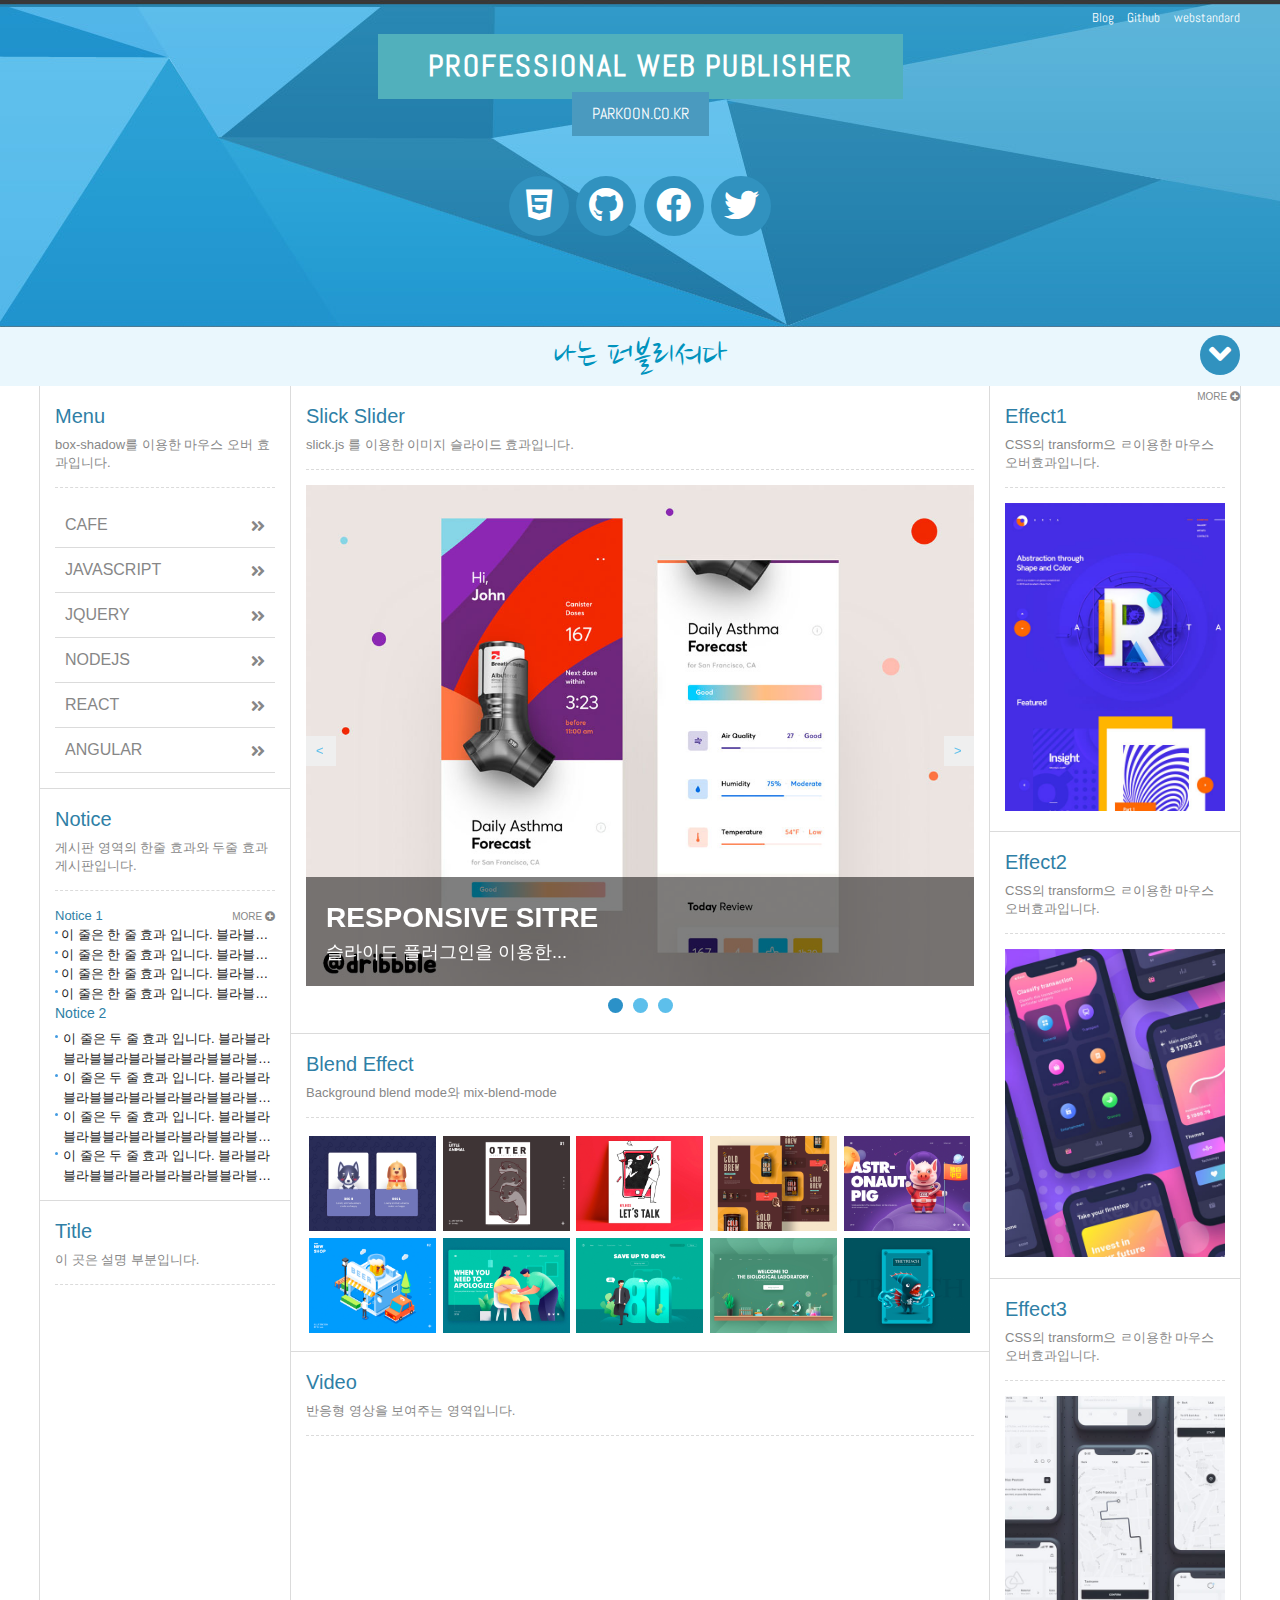
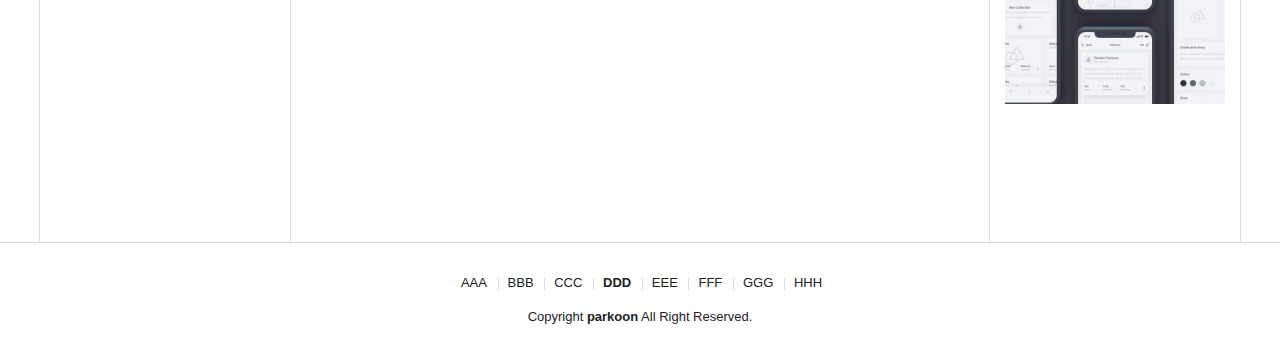
<file: index.html>
<!DOCTYPE html>
<html lang="en">

<head>
    <meta charset="UTF-8">
    <meta name="viewport" content="width=device-width, initial-scale=1.0">
    <meta http-equiv="X-UA-Compatible" content="ie=edge">
    <meta name="author" content="webstoryboy">
    <meta name="description" content="반응형 사이트 따라하기">
    <meta name="keywords" content="반응형사이트, 웹퍼블리셔, 웹접근성, HTML5, webstoryboy, webs">
    <title>반응형 사이트 만들기 : 문서 셋팅</title>

    <!-- Facebook meta tags -->
    <meta property="og:type" content="article" />
    <meta property="og:title" content="반응형 사이트 만들기(title)" />
    <meta property="og:url" content="http://richclub8.dothome.co.kr/responsive/html5/index.html" />
    <meta property="og:image" content="http://richclub8.dothome.co.kr/assets/ico/icon.png" />
    <meta property="og:site_name" content="반응형 사이트 만들기(site_name)" />
    <meta property="og:description" content="반응형 사이트 따라하기(description)" />

    <!-- twitter meta tags -->
    <meta name="twitter:card" content="summary_large_image" />
    <meta name="twitter:site" content="@webstoryboy" />
    <meta name="twitter:title" content="반응형 사이트 만들기(title)" />
    <meta name="twitter:description" content="반응형 사이트 만들기(description)." />
    <meta property="twitter:image" content="http://richclub8.dothome.co.kr/assets/ico/icon.png" />

    <!-- style -->
    <link rel="stylesheet" href="css/reset.css">
    <link rel="stylesheet" href="css/style.css">
    <link rel="stylesheet" href="css/slick.css">
    <link rel="stylesheet" href="css/lightgallery.css">

    <!-- 파비콘 -->
    <link rel="shortcut icon" href="icon/favicon.ico">
    <link rel="apple-touch-icon-precomposed" href="icon/favicon-152.png">
    <link rel="icon" href="path/to/favicon.png">
    <link rel="icon" href="icon/favicon-16.png" sizes="16x16">
    <link rel="icon" href="icon/favicon-32.png" sizes="32x32">
    <link rel="icon" href="icon/favicon-48.png" sizes="48x48">
    <link rel="icon" href="icon/favicon-64.png" sizes="64x64">
    <link rel="icon" href="icon/favicon-128.png" sizes="128x128">

    <!-- Font awesome -->
    <link rel="stylesheet" href="https://use.fontawesome.com/releases/v5.8.1/css/all.css">

</head>
<header id="header">
    <div class="container">
        <div class="header">
            <div class="header_menu">
                <a href="#">Blog</a>
                <a href="#">Github</a>
                <a href="#">webstandard</a>
            </div>
            <!-- Header Menu -->
            <div class="header_title">
                <h1>Professional Web Publisher</h1> <br>
                <a href="#">parkoon.co.kr</a>
            </div>
            <!-- Header Title -->
            <div class="header_icon">
                <ul>
                    <li><a href="#"><i class="fab fa-html5"></i><span>HTML5</span></a></li>
                    <li><a href="#"><i class="fab fa-github"></i><span>Github</span></a></li>
                    <li><a href="#"><i class="fab fa-facebook"></i><span>Facebook</span></a></li>
                    <li><a href="#"><i class="fab fa-twitter"></i><span>twitter</span></a></li>
                </ul>
            </div>
        </div>
    </div>
    <!-- Header -->
</header>
<nav id="nav">
    <div class="container">
        <div class="nav">
            <div>
                <h3>HTML Reference</h3>
                <ol>
                    <li><a href="#">HTML 태그(Tag)</a></li>
                    <li><a href="#">블록 요소/인라인 요소</a></li>
                    <li><a href="#">DTD 선언</a></li>
                    <li><a href="#">언어 속성 설정</a></li>
                    <li><a href="#">HTML title</a></li>
                    <li><a href="#">HTML meta</a></li>
                    <li><a href="#">특수문자</a></li>
                    <li><a href="#">하이퍼 링크</a></li>
                    <li><a href="#">HTML style</a></li>
                    <li><a href="#">HTML html</a></li>
                    <li><a href="#">HTML head</a></li>
                    <li><a href="#">HTML div</a></li>
                    <li><a href="#">HTML colgroup</a></li>
                    <li><a href="#">HTML caption</a></li>
                </ol>
            </div>
            <div>
                <h3>CSS Reference</h3>
                <ol>
                    <li><a href="#">CSS 선택자</a></li>
                    <li><a href="#">CSS 단위</a></li>
                    <li><a href="#">CSS 색상</a></li>
                    <li><a href="#">CSS 선언 방법</a></li>
                    <li><a href="#">상대주소와 절대주소</a></li>
                    <li><a href="#">CSS float</a></li>
                    <li><a href="#">이미지 표현 방법</a></li>
                    <li><a href="#">이미지 스프라이트</a></li>
                    <li><a href="#">IR 효과</a></li>
                    <li><a href="#">이미지 최적화</a></li>
                    <li><a href="#">background-color</a></li>
                    <li><a href="#">border-style</a></li>
                    <li><a href="#">font-size</a></li>
                    <li><a href="#">text-align</a></li>
                </ol>
            </div>
            <div>
                <h3>Responsive</h3>
                <ol>
                    <li><a href="#">반응형사이트</a></li>
                    <li><a href="#">미디어쿼리</a></li>
                    <li><a href="#">CSS3</a></li>
                    <li><a href="#">웹 접근성 연구소</a></li>
                    <li><a href="#">네이버 널리</a></li>
                    <li><a href="#">다음 다룸</a></li>
                    <li><a href="#">Webstandard</a></li>
                </ol>
            </div>

        </div>
    </div>
</nav>
<!-- Nav -->

<article id="title">
    <div class="container">
        <div class="title">
            <h2>나는 퍼블리셔다</h2>
            <a href="#" class="btn">
                <i class="fas fa-angle-down" aria-hidden="true"></i>
            </a>
        </div>
    </div>
</article>
<!-- Title -->

<main>
    <section id="contents">
        <div class="container">
            <h2 class="ir_su">반응형 사이트 컨텐츠</h2>
            <section id="cont_left">
                <h3 class="ir_su">반응형 사이트 왼쪽 컨텐츠</h3>
                <article class="column col1">
                    <h4 class="col_title">Menu</h4>
                    <p class="col_desc">box-shadow를 이용한 마우스 오버 효과입니다.</p>
                    <!-- 메뉴 -->
                    <div class="menu">
                        <ul>
                            <li><a href="#">Cafe <i class="fa fa-angle-double-right"></i></a></li>
                            <li><a href="#">Javascript <i class="fa fa-angle-double-right"></i></a></li>
                            <li><a href="#">Jquery <i class="fa fa-angle-double-right"></i></a></li>
                            <li><a href="#">NodeJs <i class="fa fa-angle-double-right"></i></a></li>
                            <li><a href="#">React <i class="fa fa-angle-double-right"></i></a></li>
                            <li><a href="#">Angular <i class="fa fa-angle-double-right"></i></a></li>
                        </ul>
                    </div>
                    <!-- //메뉴 -->
                </article>
                <!-- //col1 -->
                <article class="column col2">
                    <h4 class="col_title">Notice</h4>
                    <p class="col_desc">게시판 영역의 한줄 효과와 두줄 효과 게시판입니다.</p>
                    <!-- 게시판 -->
                    <div class="notice1">
                        <h5>Notice 1</h5>
                        <ul>
                            <li><a href="#">이 줄은 한 줄 효과 입니다. 블라블라블라블블라</a></li>
                            <li><a href="#">이 줄은 한 줄 효과 입니다. 블라블라블라블블라</a></li>
                            <li><a href="#">이 줄은 한 줄 효과 입니다. 블라블라블라블블라</a></li>
                            <li><a href="#">이 줄은 한 줄 효과 입니다. 블라블라블라블블라</a></li>
                        </ul>
                        <a href="#" class="more" title="더 보기">More <i class="fas fa-plus-circle"></i></a>
                    </div>
                    <!-- //게시판 -->
                    <!-- 게시판2 -->
                    <div class="notice2">
                        <h5>Notice 2</h5>
                        <ul>
                            <li><a href="#">이 줄은 두 줄 효과 입니다. 블라블라블라블블라블라블라블라블블라블라블라블라블블라블라블라블라블블라</a></li>
                            <li><a href="#">이 줄은 두 줄 효과 입니다. 블라블라블라블블라블라블라블라블블라블라블라블라블블라블라블라블라블블라</a></li>
                            <li><a href="#">이 줄은 두 줄 효과 입니다. 블라블라블라블블라블라블라블라블블라블라블라블라블블라블라블라블라블블라</a></li>
                            <li><a href="#">이 줄은 두 줄 효과 입니다. 블라블라블라블블라블라블라블라블블라블라블라블라블블라블라블라블라블블라</a></li>
                        </ul>
                        <a href="#" class="more" title="더 보기">More <i class="fas fa-plus-circle"></i></a>
                    </div>

                    <!-- //게시판2 -->
                </article>
                <article class="column col3">
                    <h4 class="col_title">Title</h4>
                    <p class="col_desc">이 곳은 설명 부분입니다.</p>
                    <!--  -->

                    <!-- // -->
                </article>
            </section>
            <section id="cont_center">
                <h3 class="ir_su">반응형 사이트 가운데 컨텐츠</h3>
                <article class="column col4">
                    <h4 class="col_title">Slick Slider</h4>
                    <p class="col_desc">slick.js 를 이용한 이미지 슬라이드 효과입니다.</p>
                    <!-- 이미지 슬라이드 -->
                    <div class="slider">
                        <div>
                            <figure>
                                <img src="img/slider01.jpg" alt="이미지1">
                                <figcaption><em>Responsive Sitre</em><span>슬라이드 플러그인을 이용한...</span></figcaption>
                            </figure>
                        </div>
                        <div>
                            <figure>
                                <img src="img/slider02.jpg" alt="이미지2">
                                <figcaption><em>Responsive Sitre</em><span>슬라이드 플러그인을 이용한...</span></figcaption>
                            </figure>
                        </div>
                        <div>
                            <figure>
                                <img src="img/slider03.jpg" alt="이미지3">
                                <figcaption><em>Responsive Sitre</em><span>슬라이드 플러그인을 이용한...</span></figcaption>
                            </figure>
                        </div>
                    </div>

                    <!-- // -->
                </article>
                <article class="column col5">
                    <h4 class="col_title">Blend Effect</h4>
                    <p class="col_desc">Background blend mode와 mix-blend-mode</p>
                    <!-- light box -->
                    <div class="lightbox square clerafix">
                        <a href="img/light01_s.jpg"><img src="img/light01_s.jpg" alt="이미지"><em>blur</em></a>
                        <a href="img/light02_s.jpg"><img src="img/light02_s.jpg" alt="이미지"><em>brightness</em></a>
                        <a href="img/light03_s.jpg"><img src="img/light03_s.jpg" alt="이미지"><em>contrast</em></a>
                        <a href="img/light04_s.jpg"><img src="img/light04_s.jpg" alt="이미지"><em>grayscale</em></a>
                        <a href="img/light05_s.jpg"><img src="img/light05_s.jpg" alt="이미지"><em>hue-rotate</em></a>
                        <a href="img/light06_s.jpg"><img src="img/light06_s.jpg" alt="이미지"><em>invert</em></a>
                        <a href="img/light07_s.jpg"><img src="img/light07_s.jpg" alt="이미지"><em>opacity</em></a>
                        <a href="img/light08_s.jpg"><img src="img/light08_s.jpg" alt="이미지"><em>saturate</em></a>
                        <a href="img/light09_s.jpg"><img src="img/light09_s.jpg" alt="이미지"><em>sepia</em></a>
                        <a href="img/light10_s.jpg"><img src="img/light10_s.jpg" alt="이미지"><em>sepia</em></a>
                    </div>
                    <!-- //light box -->
                </article>
                <article class="column col6">
                    <h4 class="col_title">Video</h4>
                    <p class="col_desc">반응형 영상을 보여주는 영역입니다.</p>
                    <!-- video -->
                    <!-- <video autoplay controls loop>
                        <source src="img/sample.mp4" type="video/mp4">
                    </video> -->
                    <div class="video">
                        <iframe src="https://www.youtube.com/embed/mKLxLfy4dPU" frameborder="0"
                            allow="accelerometer; autoplay; encrypted-media; gyroscope; picture-in-picture"
                            allowfullscreen></iframe>
                    </div>
                    <!-- //video -->
                </article>
            </section>
            <section id="cont_right">
                <h3 class="ir_su">반응형 사이트 오른쪽 컨텐츠</h3>
                <article class="column col7">
                    <h4 class="col_title">Effect1</h4>
                    <p class="col_desc">CSS의 transform으 ㄹ이용한 마우스 오버효과입니다.</p>
                    <!-- side1 -->
                    <div class="side1">
                        <figure>
                            <img src="img/side1.jpg" alt="image1">
                        </figure>
                    </div>
                    <!-- //side1 -->
                </article>
                <article class="column col8">
                    <h4 class="col_title">Effect2</h4>
                    <p class="col_desc">CSS의 transform으 ㄹ이용한 마우스 오버효과입니다.</p>
                    <!-- side2 -->
                    <div class="side2">
                        <figure>
                            <img src="img/side2.jpg" alt="image1">
                        </figure>
                    </div>
                    <!-- //side2 -->
                </article>
                <article class="column col9">
                    <h4 class="col_title">Effect3</h4>
                    <p class="col_desc">CSS의 transform으 ㄹ이용한 마우스 오버효과입니다.</p>
                    <!-- side3 -->
                    <div class="side3">
                        <figure>
                            <img src="img/side3.jpg" alt="image1">
                        </figure>
                    </div>
                    <!-- //side3 -->
                </article>
            </section>
        </div>
    </section>
    <!-- Contents -->
</main>
<footer id="footer">
    <div class="container">
        <div class="footer">
            <ul>
                <li><a href="#"></a>AAA</li>
                <li><a href="#"></a>BBB</li>
                <li><a href="#"></a>CCC</li>
                <li><a href="#"></a><strong>DDD</strong></li>
                <li><a href="#"></a>EEE</li>
                <li><a href="#"></a>FFF</li>
                <li><a href="#"></a>GGG</li>
                <li><a href="#"></a>HHH</li>
            </ul>
            <address>
                Copyright
                <a href="#"><strong>parkoon</strong></a>
                All Right Reserved.
            </address>
        </div>
    </div>
</footer>
<!-- Footer -->

<body>
    <!-- JavaScript Libraries -->
    <script src="js/jquery.min_1.12.4.js"></script>
    <script src="js/modernizr-custom.js"></script>
    <script src="js/slick.min.js"></script>
    <script src="js/lightgallery.min.js"></script>

    <script>

        // 라이트 박스
        $(`.lightbox`).lightGallery({

        })

        $(`.slider`).slick({
            dots: true,
            autoplay: true,
            autoplaySpeed: 3000,
            arrows: true,
            responsive: [
                {
                    breakpoint: 768,
                    settings: {
                        arrows: true,
                        dots: false
                    }
                }
            ]
        })
    </script>
</body>

</html>
</file>
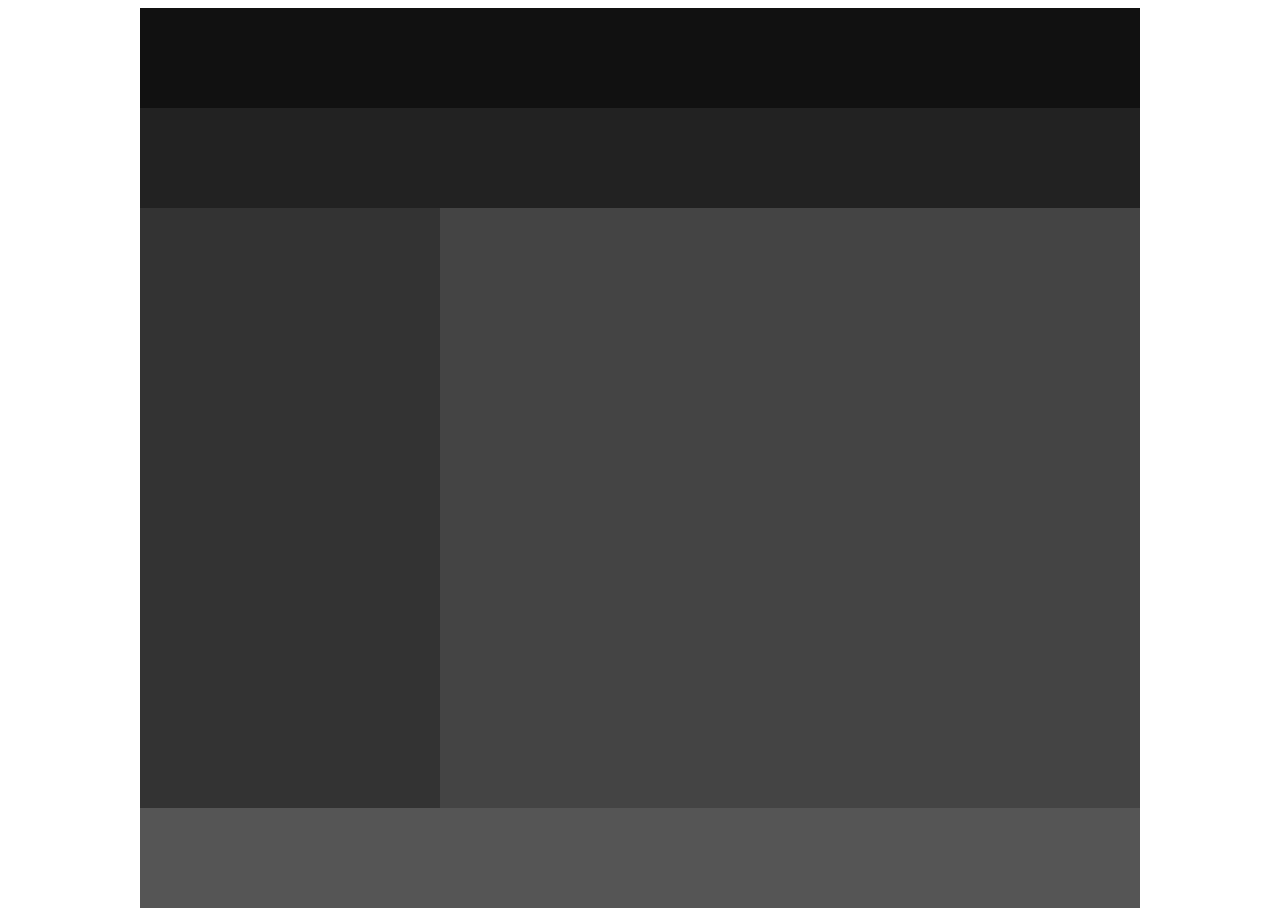
<file: layout.html>
<!DOCTYPE html>
<html lang="en">

<head>
    <meta charset="UTF-8">
    <meta name="viewport" content="width=device-width, initial-scale=1.0">
    <meta http-equiv="X-UA-Compatible" content="ie=edge">
    <title>Document</title>
    <style>
        #wrap {
            margin: 0 auto;
            width: 1000px;
            height: 900px;
        }

        header {
            width: 1000px;
            height: 100px;
            background: #111;
        }

        nav {
            width: 1000px;
            height: 100px;
            background: #222;
        }

        aside {
            float: left;
            width: 300px;
            height: 600px;
            background: #333;
        }

        section {
            float: left;
            width: 700px;
            height: 600px;
            background: #444;
        }

        footer {
            clear: both;
            height: 100px;
            width: 1000px;
            background: #555;
        }
    </style>
</head>

<body>
    <div id="wrap">
        <header></header>
        <nav></nav>
        <aside></aside>
        <section></section>
        <footer></footer>
    </div>
</body>

</html>
</file>
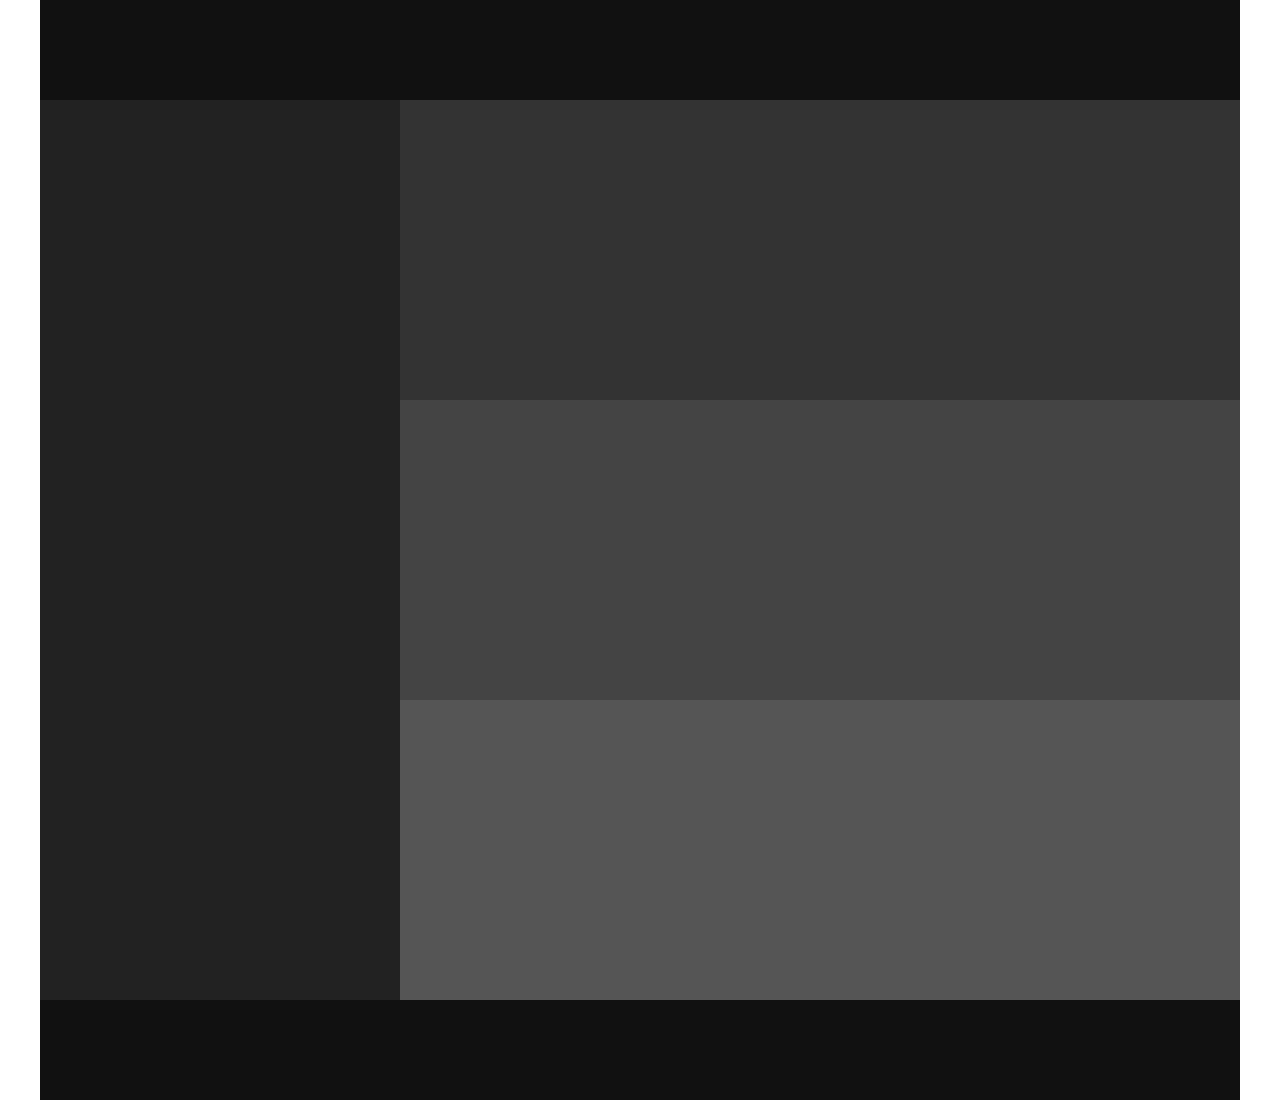
<file: layout5_1.html>
<!DOCTYPE html>
<html lang="en">

<head>
    <meta charset="UTF-8">
    <meta name="viewport" content="width=device-width, initial-scale=1.0">
    <meta http-equiv="X-UA-Compatible" content="ie=edge">
    <title>Document</title>


    <style>
        * {
            margin: 0;
            padding: 0;
        }

        #wrap {
            width: 1200px;
            margin: 0 auto
        }

        .header {
            width: 100%;
            height: 100px;
            background: #111
        }

        .aside {
            width: 30%;
            height: 900px;
            background: #222;
            float: left;
        }

        .article1 {
            float: left;
            width: 70%;
            height: 300px;
            background: #333
        }

        .article2 {
            float: left;
            width: 70%;
            height: 300px;
            background: #444
        }

        .article3 {
            float: left;
            width: 70%;
            height: 300px;
            background: #555
        }

        .footer {
            clear: both;
            width: 100%;
            height: 100px;
            background: #111
        }

        /* 화면 너비 0~1200px*/
        @media (max-width: 1240px) {
            #wrap {
                width: 100%;
            }

            .article3 {
                float: none;
                clear: both;
                width: 100%;
            }

            .article1 {
                height: 450px;
            }

            .article2 {
                height: 450px;
            }
        }

        /* 화면 너비 0~768px*/
        @media (max-width: 768px) {
            .aside {
                width: 100%;
                height: 100px;
            }

            .article1,
            .article2 {
                width: 50%;
            }

        }

        /* 화면 너비 0~480px*/
        @media (max-width: 480px) {
            .aside {
                width: 100%;
                height: 100px;
            }

            .article1,
            .article2 {
                float: none;
                width: 100%;
            }

        }
    </style>
</head>

<body>
    <div id="wrap">
        <header class="header"></header>
        <aside class="aside"></aside>
        <section class="article1"></section>
        <section class="article2"></section>
        <section class="article3"></section>
        <footer class="footer"></footer>
    </div>
</body>

</html>
</file>
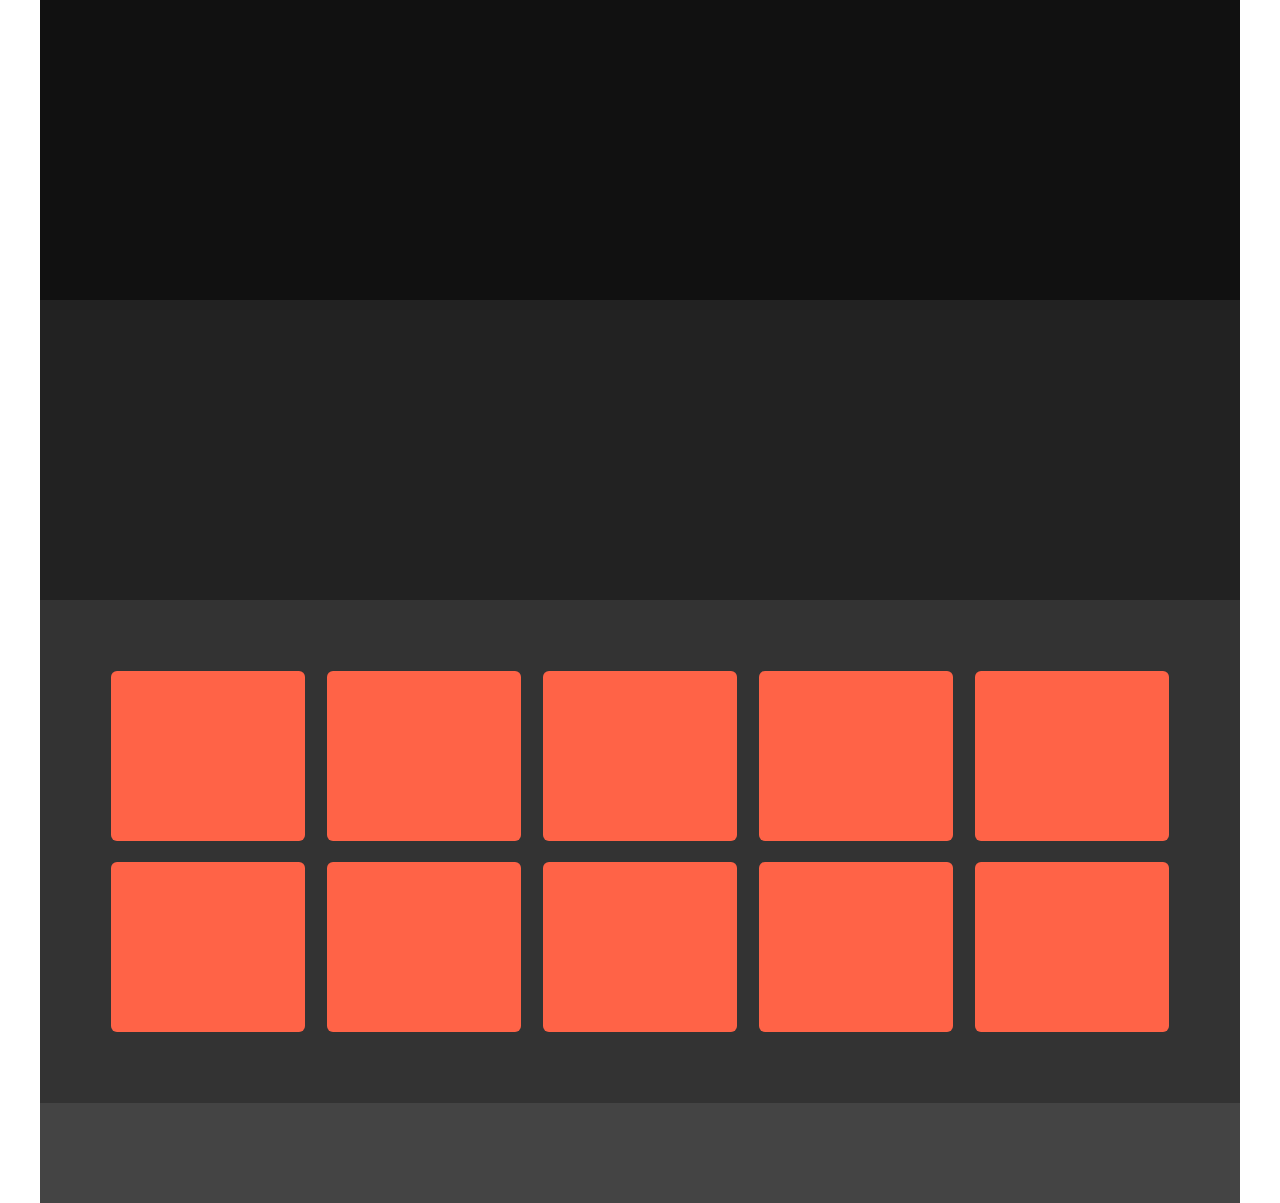
<file: layout6_1.html>
<!DOCTYPE html>
<html lang="en">

<head>
    <meta charset="UTF-8">
    <meta name="viewport" content="width=device-width, initial-scale=1.0">
    <meta http-equiv="X-UA-Compatible" content="ie=edge">
    <title>Document</title>

    <style>
        * {
            margin: 0;
            padding: 0;
        }

        #wrap {
            width: 1200px;
            margin: 0 auto;
        }

        header {
            width: 100%;
            height: 300px;
            background-color: #111;
        }

        article {
            width: 100%;
            height: 300px;
            background-color: #222;
        }

        section {
            width: 90%;
            background-color: #333;
            overflow: hidden;
            padding: 5%;
        }

        section>div {
            /* display: inline-block; */
            width: 18%;
            height: 170px;
            background-color: tomato;
            margin: 1%;
            float: left;
            border-radius: 6px;
        }

        footer {
            width: 100%;
            height: 100px;
            background-color: #444;
        }

        /* 화면 너비 0 ~ 1200px */
        @media (max-width: 1220px) {
            #wrap {
                width: 100%
            }

            section>div {
                width: 23%
            }

            section>div:nth-child(5n) {
                display: none;
            }
        }

        /* 화면 너비 0 ~ 768px */
        @media (max-width: 768px) {

            section>div {
                width: 31.3333%
            }

            section>div:nth-child(5) {
                display: block;
            }
        }

        /* 화면 너비 0 ~ 480px */
        @media (max-width: 480px) {

            section>div {
                width: 48%
            }

            section>div:nth-child(5n) {
                display: block;
            }
        }
    </style>
</head>

<body>
    <div id="wrap">
        <header></header>
        <article></article>
        <section>
            <div></div>
            <div></div>
            <div></div>
            <div></div>
            <div></div>
            <div></div>
            <div></div>
            <div></div>
            <div></div>
            <div></div>
        </section>
        <footer></footer>
    </div>
</body>

</html>
</file>
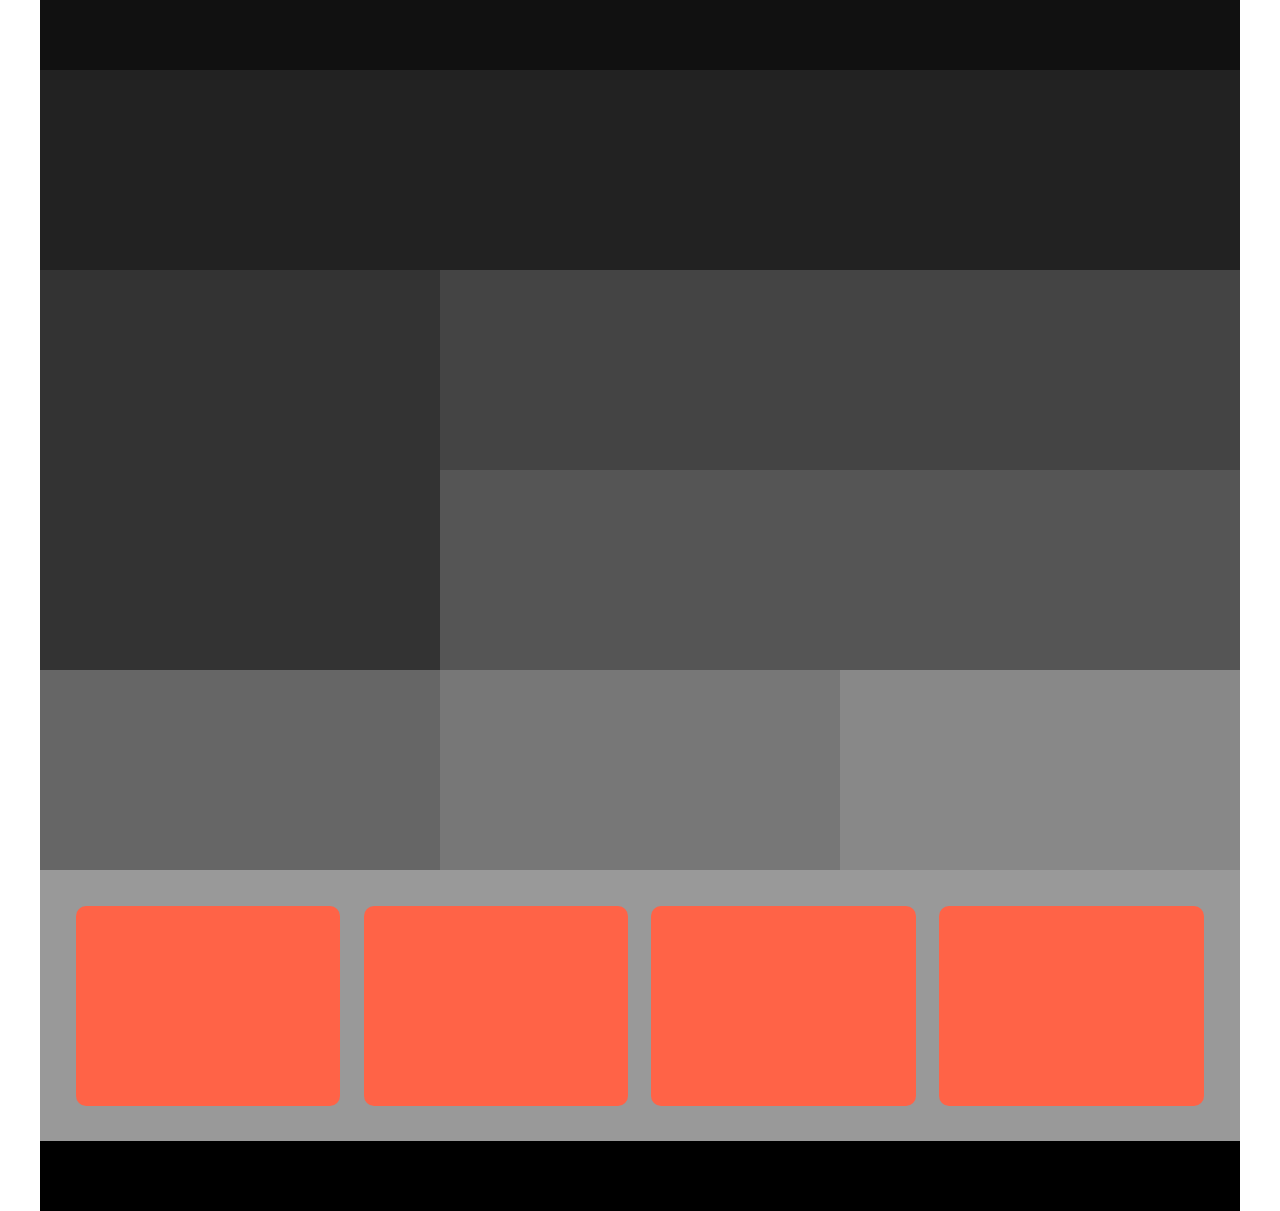
<file: layout_7_1.html>
<!DOCTYPE html>
<html lang="en">

<head>
    <meta charset="UTF-8">
    <meta name="viewport" content="width=device-width, initial-scale=1.0">
    <meta http-equiv="X-UA-Compatible" content="ie=edge">
    <title>Document</title>

    <style>
        * {
            margin: 0;
            padding: 0;
        }

        #wrap {
            width: 1200px;
            margin: 0 auto;
        }

        .header {
            width: 100%;
            height: 70px;
            background-color: #111;
        }

        .section1 {
            background-color: #222;
            width: 100%;
            height: 200px;
        }

        .aside {
            background-color: #333;
            width: 33.333%;
            height: 400px;
            float: left;
        }

        .article1 {
            background-color: #444;
            width: 66.6666%;
            height: 200px;
            float: left;
        }

        .arcitle2 {
            background-color: #555;
            width: 66.6666%;
            height: 200px;
            float: left;
        }

        .arcitle3 {
            background-color: #666;
            width: 33.3333%;
            height: 200px;
            float: left;
        }

        .arcitle4 {
            background-color: #777;
            width: 33.3333%;
            height: 200px;
            float: left;
        }

        .arcitle5 {
            background-color: #888;
            width: 33.3333%;
            height: 200px;
            float: left;

        }

        .section2 {
            background-color: #999;
            /* height: 400px; */
            /* width: 94%; */
            /* height: auto; */
            /* width: 100%; */
            width: auto;
            clear: both;
            overflow: hidden;
            padding: 2%;
        }

        .section2>div {
            background-color: tomato;
            height: 200px;
            width: 23%;
            /* height: 70%; */
            /* width: 21%; */
            float: left;
            margin: 1%;
            border-radius: 10px;
        }

        .footer {
            background-color: #000;
            width: 100%;
            height: 70px;
            clear: both;

        }

        /* 0 ~ 1240px */
        @media (max-width: 1240px) {
            #wrap {
                width: 100%;
            }

            .arcitle3 {
                width: 50%;
            }

            .arcitle4 {
                width: 50%;
            }

            .arcitle5 {
                display: none;
            }

            .section2 {
                display: flex;
                justify-content: center;
            }

            .section2>div {
                width: 33.3333%;
            }

            .section2>div:nth-child(3) {
                display: none;
            }
        }

        /* 0 ~ 1024px */
        @media (max-width: 1024px) {
            .arcitle3 {
                width: 100%;
                float: none;
                clear: both;
            }

            .arcitle4 {
                width: 100%;
                float: none;
                clear: both;
            }
        }

        /* 0 ~ 760px */
        @media (max-width: 760px) {
            .aside {
                width: 100%;
                float: none;
                clear: both;
            }

            .article1 {
                width: 100%;
                float: none;
                clear: both;
            }


            .arcitle2 {
                width: 100%;
                float: none;
                clear: both;
            }

            .section2 {
                flex-direction: column;
            }

            .section2>div {
                width: 95%;
                float: none;
            }
        }
    </style>
</head>


<body>
    <div id="wrap">
        <div class="header"></div>
        <div class="section1"></div>
        <div class="aside"></div>
        <div class="article1"></div>
        <div class="arcitle2"></div>
        <div class="arcitle3"></div>
        <div class="arcitle4"></div>
        <div class="arcitle5"></div>
        <div class="section2">
            <div></div>
            <div></div>
            <div></div>
            <div></div>
        </div>
        <div class="footer"></div>
    </div>
</body>

</html>
</file>
<file: css/style.css>
@import url('https://fonts.googleapis.com/css?family=Abel');
@import url('https://fonts.googleapis.com/css?family=Nanum+Brush+Script');
/* 레이아웃 */
body {
    background: url(../img/header_bg.jpg) repeat-x center top;
}
#header {
    /* background: url(../img/header_bg.jpg) repeat-x center top; */
}
#nav {
    background-color: #f6fdff;
}
#title { background-color: #eaf7fd;}
#contents .container {
    border-right: 1px solid #dbdbdb;
    border-left: 1px solid #dbdbdb;
}
#cont_left {float: left; width: 250px; }
#cont_center {
    min-height: 1300px;
    margin-right: 250px; margin-left: 250px;
    border-right: 1px solid #dbdbdb;
    border-left: 1px solid #dbdbdb;
}
#cont_right {position: absolute;; right: 0; top:0; width: 250px; }
#footer {
    border-top: 1px solid #dbdbdb;
}
/* 컨테이너 */
.container {
    position: relative;
    width: 1200px; margin: 0 auto;
}

/* 헤더 */
.header {
    height: 327px;
}
.header .header_menu {
    text-align: right;
}
.header .header_menu a {
    font-family: 'Abel', sans-serif;
    display: inline-block;
    color: #fff;
    padding: 8px 0 6px 10px;
    transition: color .3s ease;
}

.header .header_menu a:hover {
    color: #ccc;
}

.header .header_title {
    text-align: center;
    text-transform: uppercase;
    font-family: 'Abel', sans-serif;

}

.header .header_title h1 {
    font-size: 30px;
    color: #fff;
    background: #51b0bc;
    display: inline-block;
    padding: 10px 50px 10px 50px;
    font-weight: 900;
    letter-spacing: 2px;
    transition: box-shadow 0.25s ease-in-out

}

.header .header_title h1:hover {
    cursor: pointer;
    box-shadow:
        inset -9em 0 0 0 #257fac,
        inset 9em 0 0 0 #257fac;
}

.header .header_title a {
    font-size: 16px;
    color: #fff;
    background: #4a9abf;
    padding: 10px 20px 10px 20px;
    display: inline-block;
    margin-top: -7px;
    transition: box-shadow 0.25s ease-in-out
}

.header .header_title a:hover {
    box-shadow:
        0 0 0 5px rgba(75, 154, 191, 0.9) inset,
        0 0 0 100px rgba(0,0,0, 0.1) inset;
}

.header .header_icon {
    text-align: center;
    margin-top: 40px;
    padding-bottom: 45px;
}

.header .header_icon li {
    position: relative;
    display: inline;
    margin: 0 2px;
}

.header .header_icon li a {
    display: inline-block;
    background-color: #3192bf;
    border-radius: 50%;
    width: 60px;
    height: 60px;
    color: #fff;
    font-size: 35px;
    line-height: 60px;
    transition: box-shadow 0.3s ease;
}

.header .header_icon li a:hover span {
    opacity: 1;
    top: -60px;
}

.header .header_icon li a:hover {
    box-shadow:
        0 0 0 3px rgba(75, 154, 191, 0.9) inset,
        0 0 0 100px rgba(0,0,0, 0.1) inset;
}

.header .header_icon li a span {
    position: absolute;
    font-size: 12px;
    opacity: 1;
    top: -65px;
    left: 50%;
    transform: translateX(-50%);
    padding: 3px 9px;
    border-radius: 6px 0;
    color: #fff;
    background:#3192bf;
    line-height: 1.6;
    opacity: 0;
    transition: all 0.3s ease;
}
.header .header_icon li span::before {
    content: '';
    position: absolute;
    left: 50%;
    bottom: -5px;
    margin-left: -5px;
    border-top: 5px solid #3192bf;
    border-left: 5px solid transparent;
    border-right: 5px solid transparent;
    
}

/* 전체 메뉴 */
.nav {
    overflow: hidden;
    padding: 25px 0;
    display: none;
}
.nav > div {
    float: left;
    width: 40%;
}
.nav > div:last-child {
    width: 20%;
}
.nav > div ol {
    overflow: hidden;
    
}
.nav > div li {
    
    position: relative;
    padding-left: 8px;
    box-sizing: border-box;
    float: left;
    width: 50%;
    line-height: 1.6;
    font-size: 13px;
}

.nav > div li:before {
    content: '';
    width:3px; height:3px;
    border-radius: 50%;
    background-color: #25a2d0;
    position: absolute;
    top: 10px;
    left: 0;
}

.nav > div li:hover a:after {
    opacity: 1;
    width: 100%;

}
.nav > div li a {
    position: relative;
}

.nav > div li a:after {
    content: '';
    display: inline-block;
    width:0; 
    height:1px;
    /* border-radius: 50%; */
    background-color: #25a2d0;
    position: absolute;
    bottom:0;
    left: 0;
    /* opacity: 0; */
    transition: all .2s ease-out;
}

.nav > div h3 {
    font-style: 18px;
    color: #25a2d0;
    font-weight: bold;
    margin-bottom: 4px;
}

.nav > div:last-child li {
    width: 100%;
    float: none;
}

/* 타이틀 */
.title { position: relative; text-align: center; }
.title h2 {font-family: 'Nanum Brush Script', cursive; font-size: 39px; color: #0093bd }
.title .btn {
    position: absolute;
    right: 0;
    top: 8px;
    width: 40px;
    height: 40px;
    line-height: 40px;
    background: #3192bf; color: #fff;
    border-radius: 50%;
    font-size: 35px;
    transition: all 0.3s ease;
}

.title .btn:hover {
    box-shadow: 
        0 0 0 3px rgba(75, 154, 191, 0.9) inset,
        0 0 0 100px rgba(0,0,0, 0.1) inset;
}

/* 컨텐츠 영역 */
.column {
    padding: 15px;
    border-bottom: 1px solid #dbdbdb
}

.column .col_title {font-size: 20px; color: #2f7fa6; padding-bottom: 5px}
.column .col_desc {border-bottom: 1px dashed #dbdbdb; color:#878787; line-height: 18px; padding-bottom: 15px; margin-bottom: 15px;}
.column.col1 {}
.column.col2 {}
.column.col3 {border-bottom: 0;}
.column.col4 {}
.column.col5 {}
.column.col6 {border-bottom: 0;}
.column.col7 {}
.column.col8 {}
.column.col9 {border-bottom: 0;}

/* 메뉴 */
.menu {}
.menu li {}
.menu li a {
    position: relative;
    font-size: 16px; text-transform: uppercase; color: #878787; border-bottom: 1px solid #dbdbdb;
    padding: 10px;
    display: block;
    transition: all .2s ease;
    
}
.menu li a i {
    position: absolute;
    right: 10px;
    top: 15px;
}
.menu li a:hover {
    color: #fff;
    background-color: #0093bd;
    box-shadow:
        190px 0 0 0 rgba(0,0,0, 0.1) inset;
}

/* 게시판1 */
.notice1 {position: relative;}
.notice1 .more {
    position: absolute; right: 0; top: 3px;
    color: #878787;
    text-transform: uppercase;
    font-size: 10px;
}
.notice1 h5{ font-style: 14px; color: #2f7fa6}
.notice1 li{position:relative; overflow: hidden; text-overflow: ellipsis; white-space: nowrap; padding-left: 6px;}
.notice1 li:before {
    content: '';
    width: 3px; height: 3px;
    line-height: 3px;
    border-radius: 50%;
    background: #449ce2;
    position: absolute; left: 0; top: 6px;
}

/* 게시판2 */
.notice2 {}
.notice2 h5 {font-size: 14px; color: #2f7fa6; padding-bottom: 5px}
.notice2 li {
    position: relative;
    overflow: hidden; text-overflow: ellipsis;
    display: -webkit-box;
    -webkit-box-orient: vertical;
    -webkit-line-clamp:2;
    padding-left: 8px;
}
.notice2 li:before {
    content: '';
    width: 3px; height: 3px;
    line-height: 3px;
    border-radius: 50%;
    background: #449ce2;
    position: absolute; left: 0; top: 6px;
}
.notice2 .more {
    position: absolute; right: 0; top: 3px;
    color: #878787;
    text-transform: uppercase;
    font-size: 10px;
}


/* 이미지 슬라이드 */
.slider figure {position: relative;}
.slider figcaption {
    position: absolute; bottom: 0; left: 0; width: 100%; padding: 20px;
    box-sizing: border-box;
    background-color: rgba(0,0,0,0.5);
    color: #fff;
    font-size: 18px;
}
.slider figcaption em {
    display: block; font-weight: bold; font-size: 28px;
    text-transform: uppercase;
    opacity: 0;
    transition: all .84s ease;
    transform: translateX(50px);
}

.slider figcaption span {
    display: block;
    overflow: hidden; text-overflow: ellipsis; white-space: nowrap;
    opacity: 0;
    transition: all .84s 0.2s ease;
    transform: translateX(200px);
}

.slider .slick-active figcaption em {
    opacity: 1;
    transform: translateX(0);


}
.slider .slick-active figcaption span {
    opacity: 1;
    transform: translateX(0);
}

.slider .slick-dots {
    display: block;
    width: 100%;
    text-align: center;
}
.slider .slick-dots li {
    display: inline-block;
    width: 15px; height: 15px; margin: 5px;
}

.slider .slick-dots li button {
    font-size: 0; line-height: 0;
    display: block; width: 15px; height: 15px;
    cursor: pointer;
    background-color: #5dbfeb;
    border-radius: 50%;
}

.slider .slick-dots li.slick-active button {background-color: #2b91c8}

.slider .slick-prev {
    position: absolute; left: 0; top: 50%; z-index: 1000;
    transform: translateY(-50%);
    width: 30px; height: 30px;
    display: inline-block;
    text-indent: -9999px;
    cursor: pointer;
}

.slider .slick-prev::before {
    content: "<";
    color: #5dbfeb;
    text-indent: 0;
    position: absolute; left: 10px; top: 5px;
}

.slider .slick-next {
    position: absolute; right: 0; top: 50%; z-index: 1000;
    transform: translateY(-50%);
    width: 30px; height: 30px;
    display: inline-block;
    text-indent: -9999px;
    cursor: pointer;

}

.slider .slick-next::before {
    content: ">";
    color: #5dbfeb;
    text-indent: 0;
    position: absolute; left: 10px; top: 5px;
}
.square {
    overflow: hidden;
}
.square a {
    position: relative;
    float: left; width: 19%; margin: 0.5%;
}
.square a img {
    width: 100%; display: block;
}
.square a em {
    position: absolute; left: 0; bottom: -30px;
    width: 100%;
    text-align: center;
    background: rgba(0,0,0,0.77);
    color: #fff;
    opacity: 1;
    transition: all .3s ease;
}

.square a:hover em {
    bottom: 0px;
    background: rgba(0,0,0,0.57);

}

.square a:nth-child(1):hover img { filter: blur(2px); }
.square a:nth-child(2):hover img { filter: brightness(50%) }
.square a:nth-child(3):hover img { filter: contrast(10%) }
.square a:nth-child(4):hover img { filter: grayscale(100%) }
.square a:nth-child(5):hover img { filter: hue-rotate(120deg) }
.square a:nth-child(6):hover img { filter: invert(100%)  }
.square a:nth-child(7):hover img { filter: opacity(10%) }
.square a:nth-child(8):hover img { filter: saturate(10%) }
.square a:nth-child(9):hover img { filter: sepia(120%) }
.square a:nth-child(10):hover img { filter: sepia(120%) hue-rotate(120deg) }

.video {
    position: relative;
    padding-bottom: 56.25%;
}
.video iframe {
    position: absolute;
    top: 0;
    left: 0;
    width: 100%;
    height: 100%;
}

/* Footer */
.footer {text-align: center; padding: 30px 50px;}
.footer li {position: relative; display: inline; padding: 0 7px 0 10px; white-space: nowrap}
.footer li:before {
    content: '';
    width: 1px;
    height: 12px;
    background-color: #dbdbdb;
    position: absolute;
    top:3px;
    left:0
}

.footer li:first-child:before {
    width: 0;
}
/* .footer li:nth-child(1)::before {
    display: none;
} */
.footer address {padding-top: 15px;}
.footer li a {}
.footer li a strong {}


/* 미디어 쿼리 */
/* 화면너비 0 ~ 1220px */
@media (max-width: 1220px) {
    .container {
        width: 100%;
    }

    .header {
        padding: 0 15px;
    }

    .nav {
        padding: 10px 15px;
    }
    
    .title .btn {
        right: 5px;
    }

    #contents .container { border: 0}
    .square a {
        width: 24%; 
    }
    .square a:nth-child(5n) {
        display: none;
    }
}
/* 화면너비 0~ 1024px */
@media (max-width: 1024px) {
    .square a {
        width: 32.3333%; 
    }
    .square a:nth-child(4n) {
        display: none;
    }
}

/* 화면너비 0 ~ 960px */
@media (max-width: 960px) {

    #cont_right { position: static; width: 100%; border-top: 1px solid #dbdbdb}
    #cont_center { margin-right: 0; border-right: 0;}
    .nav > div {
        width: 100%;
    }
    .nav > div:last-child {
        width: 100%;
    }

    .nav > div li {
        width: 33.3333%;
    }
    .nav > div:last-child li {
        width: 33.3333%;
        float: left;
    }
    .nav > div ol {
        margin-bottom: 10px;
    }
    #cont_right {overflow:hidden}
    #cont_right .column{float: left; width: 33.3333%; box-sizing: border-box;}
    #cont_right .column.col7{border-right: 1px solid #dbdbdb; border-bottom: 0}
    #cont_right .column.col8{border-right: 1px solid #dbdbdb; border-bottom: 0}
}

/* 화면너비 0 ~ 768px */
@media (max-width: 768px) {
    #cont_left { float: none; width: 100%}
    #cont_center { margin-left: 0}
    .column.col3 {border-bottom: 1px solid #dbdbdb}
    .square a {
        width: 100%;
        margin-left: 0;
        margin-right: 0;
    }

}

/* 화면너비 0 ~ 600px */
@media (max-width: 600px) {
    .header {
        height: auto;
    }
    .header .header_title {
        display: none;
    }
    .header .header_icon {
        display: none;
    }
    .title .btn { display: none;}
    .nav > div li {
        width: 50%;
    }
    .nav > div:last-child li {
        width: 50%
    }

    /* .menu li {
        width: 33.3333%;
        float: left;
    } */
    .column.col1 .col_desc  {
        display: none;
    }
    .column.col1 .col_title {
        display: none;

    }
    .column.col1 {
        padding: 0; border-bottom: 0;
    }
    .column.col1 .menu {
        overflow: hidden;
    }
    .column.col1 .menu li {
        width: 33.3333%;
        float: left;
        text-align: center;
        border-right: 1px solid #dbdbdb;
        box-sizing: border-box;
    }
    .column.col1 .menu li:nth-child(3n) {
        border-right: 0;
    }
    .column.col1 .menu li a {
        color: #fff;
        text-shadow: 0 0 5px rgba(0,0,0,0.7);

    }
    .column.col1 .menu li a:hover {
        box-shadow: none;
    }
    .column.col1 .menu li a i {
        display: none;
    }
    .column.col2 { background: #fff}
    /* .column.col4 { background: #fff} */
    
    .slider figcaption { padding: 10px;}
    .slider figcaption em { font-size: 18px}
    .slider figcaption span{font-size: 14px}

    #cont_right .column{width: 50%;}
    #cont_right .column.col8{border-right: 0;}
    #cont_right .column.col9{display: none;}
}

/* 화면너비 0 ~ 480px */
@media (max-width: 480px) {
    .nav > div li {
        width: 100%;
    }
    .nav > div:last-child li {
        width: 100%
    }
}

/* 화면너비 0 ~ 320px */
@media (max-width: 320px) {
    #cont_right .column{width: 100%;}
    #cont_right .column.col7{border-right: 0; border-bottom: 1px solid #dbdbdb}
}
</file>
<file: css/lightgallery.css>
/*! lightgallery - v1.6.11 - 2018-05-22
* http://sachinchoolur.github.io/lightGallery/
* Copyright (c) 2018 Sachin N; Licensed GPLv3 */
@font-face {
  font-family: 'lg';
  src: url("../fonts/lg.eot?n1z373");
  src: url("../fonts/lg.eot?#iefixn1z373") format("embedded-opentype"), url("../fonts/lg.woff?n1z373") format("woff"), url("../fonts/lg.ttf?n1z373") format("truetype"), url("../fonts/lg.svg?n1z373#lg") format("svg");
  font-weight: normal;
  font-style: normal;
}
.lg-icon {
  font-family: 'lg';
  speak: none;
  font-style: normal;
  font-weight: normal;
  font-variant: normal;
  text-transform: none;
  line-height: 1;
  /* Better Font Rendering =========== */
  -webkit-font-smoothing: antialiased;
  -moz-osx-font-smoothing: grayscale;
}

.lg-actions .lg-next, .lg-actions .lg-prev {
  background-color: rgba(0, 0, 0, 0.45);
  border-radius: 2px;
  color: #999;
  cursor: pointer;
  display: block;
  font-size: 22px;
  margin-top: -10px;
  padding: 8px 10px 9px;
  position: absolute;
  top: 50%;
  z-index: 1080;
  border: none;
  outline: none;
}
.lg-actions .lg-next.disabled, .lg-actions .lg-prev.disabled {
/*  pointer-events: none;*/
  opacity: 0.5;
}
.lg-actions .lg-next:hover, .lg-actions .lg-prev:hover {
  color: #FFF;
}
.lg-actions .lg-next {
  right: 20px;
}
.lg-actions .lg-next:before {
  content: "\e095";
}
.lg-actions .lg-prev {
  left: 20px;
}
.lg-actions .lg-prev:after {
  content: "\e094";
}

@-webkit-keyframes lg-right-end {
  0% {
    left: 0;
  }
  50% {
    left: -30px;
  }
  100% {
    left: 0;
  }
}
@-moz-keyframes lg-right-end {
  0% {
    left: 0;
  }
  50% {
    left: -30px;
  }
  100% {
    left: 0;
  }
}
@-ms-keyframes lg-right-end {
  0% {
    left: 0;
  }
  50% {
    left: -30px;
  }
  100% {
    left: 0;
  }
}
@keyframes lg-right-end {
  0% {
    left: 0;
  }
  50% {
    left: -30px;
  }
  100% {
    left: 0;
  }
}
@-webkit-keyframes lg-left-end {
  0% {
    left: 0;
  }
  50% {
    left: 30px;
  }
  100% {
    left: 0;
  }
}
@-moz-keyframes lg-left-end {
  0% {
    left: 0;
  }
  50% {
    left: 30px;
  }
  100% {
    left: 0;
  }
}
@-ms-keyframes lg-left-end {
  0% {
    left: 0;
  }
  50% {
    left: 30px;
  }
  100% {
    left: 0;
  }
}
@keyframes lg-left-end {
  0% {
    left: 0;
  }
  50% {
    left: 30px;
  }
  100% {
    left: 0;
  }
}
.lg-outer.lg-right-end .lg-object {
  -webkit-animation: lg-right-end 0.3s;
  -o-animation: lg-right-end 0.3s;
  animation: lg-right-end 0.3s;
  position: relative;
}
.lg-outer.lg-left-end .lg-object {
  -webkit-animation: lg-left-end 0.3s;
  -o-animation: lg-left-end 0.3s;
  animation: lg-left-end 0.3s;
  position: relative;
}

.lg-toolbar {
  z-index: 1082;
  left: 0;
  position: absolute;
  top: 0;
  width: 100%;
  background-color: rgba(0, 0, 0, 0.45);
}
.lg-toolbar .lg-icon {
  color: #999;
  cursor: pointer;
  float: right;
  font-size: 24px;
  height: 47px;
  line-height: 27px;
  padding: 10px 0;
  text-align: center;
  width: 50px;
  text-decoration: none !important;
  outline: medium none;
  -webkit-transition: color 0.2s linear;
  -o-transition: color 0.2s linear;
  transition: color 0.2s linear;
}
.lg-toolbar .lg-icon:hover {
  color: #FFF;
}
.lg-toolbar .lg-close:after {
  content: "\e070";
}
.lg-toolbar .lg-download:after {
  content: "\e0f2";
}

.lg-sub-html {
  background-color: rgba(0, 0, 0, 0.45);
  bottom: 0;
  color: #EEE;
  font-size: 16px;
  left: 0;
  padding: 10px 40px;
  position: fixed;
  right: 0;
  text-align: center;
  z-index: 1080;
}
.lg-sub-html h4 {
  margin: 0;
  font-size: 13px;
  font-weight: bold;
}
.lg-sub-html p {
  font-size: 12px;
  margin: 5px 0 0;
}

#lg-counter {
  color: #999;
  display: inline-block;
  font-size: 16px;
  padding-left: 20px;
  padding-top: 12px;
  vertical-align: middle;
}

.lg-toolbar, .lg-prev, .lg-next {
  opacity: 1;
  -webkit-transition: -webkit-transform 0.35s cubic-bezier(0, 0, 0.25, 1) 0s, opacity 0.35s cubic-bezier(0, 0, 0.25, 1) 0s, color 0.2s linear;
  -moz-transition: -moz-transform 0.35s cubic-bezier(0, 0, 0.25, 1) 0s, opacity 0.35s cubic-bezier(0, 0, 0.25, 1) 0s, color 0.2s linear;
  -o-transition: -o-transform 0.35s cubic-bezier(0, 0, 0.25, 1) 0s, opacity 0.35s cubic-bezier(0, 0, 0.25, 1) 0s, color 0.2s linear;
  transition: transform 0.35s cubic-bezier(0, 0, 0.25, 1) 0s, opacity 0.35s cubic-bezier(0, 0, 0.25, 1) 0s, color 0.2s linear;
}

.lg-hide-items .lg-prev {
  opacity: 0;
  -webkit-transform: translate3d(-10px, 0, 0);
  transform: translate3d(-10px, 0, 0);
}
.lg-hide-items .lg-next {
  opacity: 0;
  -webkit-transform: translate3d(10px, 0, 0);
  transform: translate3d(10px, 0, 0);
}
.lg-hide-items .lg-toolbar {
  opacity: 0;
  -webkit-transform: translate3d(0, -10px, 0);
  transform: translate3d(0, -10px, 0);
}

body:not(.lg-from-hash) .lg-outer.lg-start-zoom .lg-object {
  -webkit-transform: scale3d(0.5, 0.5, 0.5);
  transform: scale3d(0.5, 0.5, 0.5);
  opacity: 0;
  -webkit-transition: -webkit-transform 250ms cubic-bezier(0, 0, 0.25, 1) 0s, opacity 250ms cubic-bezier(0, 0, 0.25, 1) !important;
  -moz-transition: -moz-transform 250ms cubic-bezier(0, 0, 0.25, 1) 0s, opacity 250ms cubic-bezier(0, 0, 0.25, 1) !important;
  -o-transition: -o-transform 250ms cubic-bezier(0, 0, 0.25, 1) 0s, opacity 250ms cubic-bezier(0, 0, 0.25, 1) !important;
  transition: transform 250ms cubic-bezier(0, 0, 0.25, 1) 0s, opacity 250ms cubic-bezier(0, 0, 0.25, 1) !important;
  -webkit-transform-origin: 50% 50%;
  -moz-transform-origin: 50% 50%;
  -ms-transform-origin: 50% 50%;
  transform-origin: 50% 50%;
}
body:not(.lg-from-hash) .lg-outer.lg-start-zoom .lg-item.lg-complete .lg-object {
  -webkit-transform: scale3d(1, 1, 1);
  transform: scale3d(1, 1, 1);
  opacity: 1;
}

.lg-outer .lg-thumb-outer {
  background-color: #0D0A0A;
  bottom: 0;
  position: absolute;
  width: 100%;
  z-index: 1080;
  max-height: 350px;
  -webkit-transform: translate3d(0, 100%, 0);
  transform: translate3d(0, 100%, 0);
  -webkit-transition: -webkit-transform 0.25s cubic-bezier(0, 0, 0.25, 1) 0s;
  -moz-transition: -moz-transform 0.25s cubic-bezier(0, 0, 0.25, 1) 0s;
  -o-transition: -o-transform 0.25s cubic-bezier(0, 0, 0.25, 1) 0s;
  transition: transform 0.25s cubic-bezier(0, 0, 0.25, 1) 0s;
}
.lg-outer .lg-thumb-outer.lg-grab .lg-thumb-item {
  cursor: -webkit-grab;
  cursor: -moz-grab;
  cursor: -o-grab;
  cursor: -ms-grab;
  cursor: grab;
}
.lg-outer .lg-thumb-outer.lg-grabbing .lg-thumb-item {
  cursor: move;
  cursor: -webkit-grabbing;
  cursor: -moz-grabbing;
  cursor: -o-grabbing;
  cursor: -ms-grabbing;
  cursor: grabbing;
}
.lg-outer .lg-thumb-outer.lg-dragging .lg-thumb {
  -webkit-transition-duration: 0s !important;
  transition-duration: 0s !important;
}
.lg-outer.lg-thumb-open .lg-thumb-outer {
  -webkit-transform: translate3d(0, 0%, 0);
  transform: translate3d(0, 0%, 0);
}
.lg-outer .lg-thumb {
  padding: 10px 0;
  height: 100%;
  margin-bottom: -5px;
}
.lg-outer .lg-thumb-item {
  border-radius: 5px;
  cursor: pointer;
  float: left;
  overflow: hidden;
  height: 100%;
  border: 2px solid #FFF;
  border-radius: 4px;
  margin-bottom: 5px;
}
@media (min-width: 1025px) {
  .lg-outer .lg-thumb-item {
    -webkit-transition: border-color 0.25s ease;
    -o-transition: border-color 0.25s ease;
    transition: border-color 0.25s ease;
  }
}
.lg-outer .lg-thumb-item.active, .lg-outer .lg-thumb-item:hover {
  border-color: #a90707;
}
.lg-outer .lg-thumb-item img {
  width: 100%;
  height: 100%;
  object-fit: cover;
}
.lg-outer.lg-has-thumb .lg-item {
  padding-bottom: 120px;
}
.lg-outer.lg-can-toggle .lg-item {
  padding-bottom: 0;
}
.lg-outer.lg-pull-caption-up .lg-sub-html {
  -webkit-transition: bottom 0.25s ease;
  -o-transition: bottom 0.25s ease;
  transition: bottom 0.25s ease;
}
.lg-outer.lg-pull-caption-up.lg-thumb-open .lg-sub-html {
  bottom: 100px;
}
.lg-outer .lg-toogle-thumb {
  background-color: #0D0A0A;
  border-radius: 2px 2px 0 0;
  color: #999;
  cursor: pointer;
  font-size: 24px;
  height: 39px;
  line-height: 27px;
  padding: 5px 0;
  position: absolute;
  right: 20px;
  text-align: center;
  top: -39px;
  width: 50px;
}
.lg-outer .lg-toogle-thumb:after {
  content: "\e1ff";
}
.lg-outer .lg-toogle-thumb:hover {
  color: #FFF;
}

.lg-outer .lg-video-cont {
  display: inline-block;
  vertical-align: middle;
  max-width: 1140px;
  max-height: 100%;
  width: 100%;
  padding: 0 5px;
}
.lg-outer .lg-video {
  width: 100%;
  height: 0;
  padding-bottom: 56.25%;
  overflow: hidden;
  position: relative;
}
.lg-outer .lg-video .lg-object {
  display: inline-block;
  position: absolute;
  top: 0;
  left: 0;
  width: 100% !important;
  height: 100% !important;
}
.lg-outer .lg-video .lg-video-play {
  width: 84px;
  height: 59px;
  position: absolute;
  left: 50%;
  top: 50%;
  margin-left: -42px;
  margin-top: -30px;
  z-index: 1080;
  cursor: pointer;
}
.lg-outer .lg-has-iframe .lg-video {
  -webkit-overflow-scrolling: touch;
  overflow: auto;
}
.lg-outer .lg-has-vimeo .lg-video-play {
  background: url("../img/vimeo-play.png") no-repeat scroll 0 0 transparent;
}
.lg-outer .lg-has-vimeo:hover .lg-video-play {
  background: url("../img/vimeo-play.png") no-repeat scroll 0 -58px transparent;
}
.lg-outer .lg-has-html5 .lg-video-play {
  background: transparent url("../img/video-play.png") no-repeat scroll 0 0;
  height: 64px;
  margin-left: -32px;
  margin-top: -32px;
  width: 64px;
  opacity: 0.8;
}
.lg-outer .lg-has-html5:hover .lg-video-play {
  opacity: 1;
}
.lg-outer .lg-has-youtube .lg-video-play {
  background: url("../img/youtube-play.png") no-repeat scroll 0 0 transparent;
}
.lg-outer .lg-has-youtube:hover .lg-video-play {
  background: url("../img/youtube-play.png") no-repeat scroll 0 -60px transparent;
}
.lg-outer .lg-video-object {
  width: 100% !important;
  height: 100% !important;
  position: absolute;
  top: 0;
  left: 0;
}
.lg-outer .lg-has-video .lg-video-object {
  visibility: hidden;
}
.lg-outer .lg-has-video.lg-video-playing .lg-object, .lg-outer .lg-has-video.lg-video-playing .lg-video-play {
  display: none;
}
.lg-outer .lg-has-video.lg-video-playing .lg-video-object {
  visibility: visible;
}

.lg-progress-bar {
  background-color: #333;
  height: 5px;
  left: 0;
  position: absolute;
  top: 0;
  width: 100%;
  z-index: 1083;
  opacity: 0;
  -webkit-transition: opacity 0.08s ease 0s;
  -moz-transition: opacity 0.08s ease 0s;
  -o-transition: opacity 0.08s ease 0s;
  transition: opacity 0.08s ease 0s;
}
.lg-progress-bar .lg-progress {
  background-color: #a90707;
  height: 5px;
  width: 0;
}
.lg-progress-bar.lg-start .lg-progress {
  width: 100%;
}
.lg-show-autoplay .lg-progress-bar {
  opacity: 1;
}

.lg-autoplay-button:after {
  content: "\e01d";
}
.lg-show-autoplay .lg-autoplay-button:after {
  content: "\e01a";
}

.lg-outer.lg-css3.lg-zoom-dragging .lg-item.lg-complete.lg-zoomable .lg-img-wrap, .lg-outer.lg-css3.lg-zoom-dragging .lg-item.lg-complete.lg-zoomable .lg-image {
  -webkit-transition-duration: 0s;
  transition-duration: 0s;
}
.lg-outer.lg-use-transition-for-zoom .lg-item.lg-complete.lg-zoomable .lg-img-wrap {
  -webkit-transition: -webkit-transform 0.3s cubic-bezier(0, 0, 0.25, 1) 0s;
  -moz-transition: -moz-transform 0.3s cubic-bezier(0, 0, 0.25, 1) 0s;
  -o-transition: -o-transform 0.3s cubic-bezier(0, 0, 0.25, 1) 0s;
  transition: transform 0.3s cubic-bezier(0, 0, 0.25, 1) 0s;
}
.lg-outer.lg-use-left-for-zoom .lg-item.lg-complete.lg-zoomable .lg-img-wrap {
  -webkit-transition: left 0.3s cubic-bezier(0, 0, 0.25, 1) 0s, top 0.3s cubic-bezier(0, 0, 0.25, 1) 0s;
  -moz-transition: left 0.3s cubic-bezier(0, 0, 0.25, 1) 0s, top 0.3s cubic-bezier(0, 0, 0.25, 1) 0s;
  -o-transition: left 0.3s cubic-bezier(0, 0, 0.25, 1) 0s, top 0.3s cubic-bezier(0, 0, 0.25, 1) 0s;
  transition: left 0.3s cubic-bezier(0, 0, 0.25, 1) 0s, top 0.3s cubic-bezier(0, 0, 0.25, 1) 0s;
}
.lg-outer .lg-item.lg-complete.lg-zoomable .lg-img-wrap {
  -webkit-transform: translate3d(0, 0, 0);
  transform: translate3d(0, 0, 0);
  -webkit-backface-visibility: hidden;
  -moz-backface-visibility: hidden;
  backface-visibility: hidden;
}
.lg-outer .lg-item.lg-complete.lg-zoomable .lg-image {
  -webkit-transform: scale3d(1, 1, 1);
  transform: scale3d(1, 1, 1);
  -webkit-transition: -webkit-transform 0.3s cubic-bezier(0, 0, 0.25, 1) 0s, opacity 0.15s !important;
  -moz-transition: -moz-transform 0.3s cubic-bezier(0, 0, 0.25, 1) 0s, opacity 0.15s !important;
  -o-transition: -o-transform 0.3s cubic-bezier(0, 0, 0.25, 1) 0s, opacity 0.15s !important;
  transition: transform 0.3s cubic-bezier(0, 0, 0.25, 1) 0s, opacity 0.15s !important;
  -webkit-transform-origin: 0 0;
  -moz-transform-origin: 0 0;
  -ms-transform-origin: 0 0;
  transform-origin: 0 0;
  -webkit-backface-visibility: hidden;
  -moz-backface-visibility: hidden;
  backface-visibility: hidden;
}

#lg-zoom-in:after {
  content: "\e311";
}

#lg-actual-size {
  font-size: 20px;
}
#lg-actual-size:after {
  content: "\e033";
}

#lg-zoom-out {
  opacity: 0.5;
/*  pointer-events: none;*/
}
#lg-zoom-out:after {
  content: "\e312";
}
.lg-zoomed #lg-zoom-out {
  opacity: 1;
/*  pointer-events: auto;*/
}

.lg-outer .lg-pager-outer {
  bottom: 60px;
  left: 0;
  position: absolute;
  right: 0;
  text-align: center;
  z-index: 1080;
  height: 10px;
}
.lg-outer .lg-pager-outer.lg-pager-hover .lg-pager-cont {
  overflow: visible;
}
.lg-outer .lg-pager-cont {
  cursor: pointer;
  display: inline-block;
  overflow: hidden;
  position: relative;
  vertical-align: top;
  margin: 0 5px;
}
.lg-outer .lg-pager-cont:hover .lg-pager-thumb-cont {
  opacity: 1;
  -webkit-transform: translate3d(0, 0, 0);
  transform: translate3d(0, 0, 0);
}
.lg-outer .lg-pager-cont.lg-pager-active .lg-pager {
  box-shadow: 0 0 0 2px white inset;
}
.lg-outer .lg-pager-thumb-cont {
  background-color: #fff;
  color: #FFF;
  bottom: 100%;
  height: 83px;
  left: 0;
  margin-bottom: 20px;
  margin-left: -60px;
  opacity: 0;
  padding: 5px;
  position: absolute;
  width: 120px;
  border-radius: 3px;
  -webkit-transition: opacity 0.15s ease 0s, -webkit-transform 0.15s ease 0s;
  -moz-transition: opacity 0.15s ease 0s, -moz-transform 0.15s ease 0s;
  -o-transition: opacity 0.15s ease 0s, -o-transform 0.15s ease 0s;
  transition: opacity 0.15s ease 0s, transform 0.15s ease 0s;
  -webkit-transform: translate3d(0, 5px, 0);
  transform: translate3d(0, 5px, 0);
}
.lg-outer .lg-pager-thumb-cont img {
  width: 100%;
  height: 100%;
}
.lg-outer .lg-pager {
  background-color: rgba(255, 255, 255, 0.5);
  border-radius: 50%;
  box-shadow: 0 0 0 8px rgba(255, 255, 255, 0.7) inset;
  display: block;
  height: 12px;
  -webkit-transition: box-shadow 0.3s ease 0s;
  -o-transition: box-shadow 0.3s ease 0s;
  transition: box-shadow 0.3s ease 0s;
  width: 12px;
}
.lg-outer .lg-pager:hover, .lg-outer .lg-pager:focus {
  box-shadow: 0 0 0 8px white inset;
}
.lg-outer .lg-caret {
  border-left: 10px solid transparent;
  border-right: 10px solid transparent;
  border-top: 10px dashed;
  bottom: -10px;
  display: inline-block;
  height: 0;
  left: 50%;
  margin-left: -5px;
  position: absolute;
  vertical-align: middle;
  width: 0;
}

.lg-fullscreen:after {
  content: "\e20c";
}
.lg-fullscreen-on .lg-fullscreen:after {
  content: "\e20d";
}

.lg-outer #lg-dropdown-overlay {
  background-color: rgba(0, 0, 0, 0.25);
  bottom: 0;
  cursor: default;
  left: 0;
  position: fixed;
  right: 0;
  top: 0;
  z-index: 1081;
  opacity: 0;
  visibility: hidden;
  -webkit-transition: visibility 0s linear 0.18s, opacity 0.18s linear 0s;
  -o-transition: visibility 0s linear 0.18s, opacity 0.18s linear 0s;
  transition: visibility 0s linear 0.18s, opacity 0.18s linear 0s;
}
.lg-outer.lg-dropdown-active .lg-dropdown, .lg-outer.lg-dropdown-active #lg-dropdown-overlay {
  -webkit-transition-delay: 0s;
  transition-delay: 0s;
  -moz-transform: translate3d(0, 0px, 0);
  -o-transform: translate3d(0, 0px, 0);
  -ms-transform: translate3d(0, 0px, 0);
  -webkit-transform: translate3d(0, 0px, 0);
  transform: translate3d(0, 0px, 0);
  opacity: 1;
  visibility: visible;
}
.lg-outer.lg-dropdown-active #lg-share {
  color: #FFF;
}
.lg-outer .lg-dropdown {
  background-color: #fff;
  border-radius: 2px;
  font-size: 14px;
  list-style-type: none;
  margin: 0;
  padding: 10px 0;
  position: absolute;
  right: 0;
  text-align: left;
  top: 50px;
  opacity: 0;
  visibility: hidden;
  -moz-transform: translate3d(0, 5px, 0);
  -o-transform: translate3d(0, 5px, 0);
  -ms-transform: translate3d(0, 5px, 0);
  -webkit-transform: translate3d(0, 5px, 0);
  transform: translate3d(0, 5px, 0);
  -webkit-transition: -webkit-transform 0.18s linear 0s, visibility 0s linear 0.5s, opacity 0.18s linear 0s;
  -moz-transition: -moz-transform 0.18s linear 0s, visibility 0s linear 0.5s, opacity 0.18s linear 0s;
  -o-transition: -o-transform 0.18s linear 0s, visibility 0s linear 0.5s, opacity 0.18s linear 0s;
  transition: transform 0.18s linear 0s, visibility 0s linear 0.5s, opacity 0.18s linear 0s;
}
.lg-outer .lg-dropdown:after {
  content: "";
  display: block;
  height: 0;
  width: 0;
  position: absolute;
  border: 8px solid transparent;
  border-bottom-color: #FFF;
  right: 16px;
  top: -16px;
}
.lg-outer .lg-dropdown > li:last-child {
  margin-bottom: 0px;
}
.lg-outer .lg-dropdown > li:hover a, .lg-outer .lg-dropdown > li:hover .lg-icon {
  color: #333;
}
.lg-outer .lg-dropdown a {
  color: #333;
  display: block;
  white-space: pre;
  padding: 4px 12px;
  font-family: "Open Sans","Helvetica Neue",Helvetica,Arial,sans-serif;
  font-size: 12px;
}
.lg-outer .lg-dropdown a:hover {
  background-color: rgba(0, 0, 0, 0.07);
}
.lg-outer .lg-dropdown .lg-dropdown-text {
  display: inline-block;
  line-height: 1;
  margin-top: -3px;
  vertical-align: middle;
}
.lg-outer .lg-dropdown .lg-icon {
  color: #333;
  display: inline-block;
  float: none;
  font-size: 20px;
  height: auto;
  line-height: 1;
  margin-right: 8px;
  padding: 0;
  vertical-align: middle;
  width: auto;
}
.lg-outer #lg-share {
  position: relative;
}
.lg-outer #lg-share:after {
  content: "\e80d";
}
.lg-outer #lg-share-facebook .lg-icon {
  color: #3b5998;
}
.lg-outer #lg-share-facebook .lg-icon:after {
  content: "\e901";
}
.lg-outer #lg-share-twitter .lg-icon {
  color: #00aced;
}
.lg-outer #lg-share-twitter .lg-icon:after {
  content: "\e904";
}
.lg-outer #lg-share-googleplus .lg-icon {
  color: #dd4b39;
}
.lg-outer #lg-share-googleplus .lg-icon:after {
  content: "\e902";
}
.lg-outer #lg-share-pinterest .lg-icon {
  color: #cb2027;
}
.lg-outer #lg-share-pinterest .lg-icon:after {
  content: "\e903";
}

.lg-group:after {
  content: "";
  display: table;
  clear: both;
}

.lg-outer {
  width: 100%;
  height: 100%;
  position: fixed;
  top: 0;
  left: 0;
  z-index: 1050;
  text-align: left;
  opacity: 0;
  -webkit-transition: opacity 0.15s ease 0s;
  -o-transition: opacity 0.15s ease 0s;
  transition: opacity 0.15s ease 0s;
}
.lg-outer * {
  -webkit-box-sizing: border-box;
  -moz-box-sizing: border-box;
  box-sizing: border-box;
}
.lg-outer.lg-visible {
  opacity: 1;
}
.lg-outer.lg-css3 .lg-item.lg-prev-slide, .lg-outer.lg-css3 .lg-item.lg-next-slide, .lg-outer.lg-css3 .lg-item.lg-current {
  -webkit-transition-duration: inherit !important;
  transition-duration: inherit !important;
  -webkit-transition-timing-function: inherit !important;
  transition-timing-function: inherit !important;
}
.lg-outer.lg-css3.lg-dragging .lg-item.lg-prev-slide, .lg-outer.lg-css3.lg-dragging .lg-item.lg-next-slide, .lg-outer.lg-css3.lg-dragging .lg-item.lg-current {
  -webkit-transition-duration: 0s !important;
  transition-duration: 0s !important;
  opacity: 1;
}
.lg-outer.lg-grab img.lg-object {
  cursor: -webkit-grab;
  cursor: -moz-grab;
  cursor: -o-grab;
  cursor: -ms-grab;
  cursor: grab;
}
.lg-outer.lg-grabbing img.lg-object {
  cursor: move;
  cursor: -webkit-grabbing;
  cursor: -moz-grabbing;
  cursor: -o-grabbing;
  cursor: -ms-grabbing;
  cursor: grabbing;
}
.lg-outer .lg {
  height: 100%;
  width: 100%;
  position: relative;
  overflow: hidden;
  margin-left: auto;
  margin-right: auto;
  max-width: 100%;
  max-height: 100%;
}
.lg-outer .lg-inner {
  width: 100%;
  height: 100%;
  position: absolute;
  left: 0;
  top: 0;
  white-space: nowrap;
}
.lg-outer .lg-item {
  background: url("../img/loading.gif") no-repeat scroll center center transparent;
  display: none !important;
}
.lg-outer.lg-css3 .lg-prev-slide, .lg-outer.lg-css3 .lg-current, .lg-outer.lg-css3 .lg-next-slide {
  display: inline-block !important;
}
.lg-outer.lg-css .lg-current {
  display: inline-block !important;
}
.lg-outer .lg-item, .lg-outer .lg-img-wrap {
  display: inline-block;
  text-align: center;
  position: absolute;
  width: 100%;
  height: 100%;
}
.lg-outer .lg-item:before, .lg-outer .lg-img-wrap:before {
  content: "";
  display: inline-block;
  height: 50%;
  width: 1px;
  margin-right: -1px;
}
.lg-outer .lg-img-wrap {
  position: absolute;
  padding: 0 5px;
  left: 0;
  right: 0;
  top: 0;
  bottom: 0;
}
.lg-outer .lg-item.lg-complete {
  background-image: none;
}
.lg-outer .lg-item.lg-current {
  z-index: 1060;
}
.lg-outer .lg-image {
  display: inline-block;
  vertical-align: middle;
  max-width: 100%;
  max-height: 100%;
  width: auto !important;
  height: auto !important;
}
.lg-outer.lg-show-after-load .lg-item .lg-object, .lg-outer.lg-show-after-load .lg-item .lg-video-play {
  opacity: 0;
  -webkit-transition: opacity 0.15s ease 0s;
  -o-transition: opacity 0.15s ease 0s;
  transition: opacity 0.15s ease 0s;
}
.lg-outer.lg-show-after-load .lg-item.lg-complete .lg-object, .lg-outer.lg-show-after-load .lg-item.lg-complete .lg-video-play {
  opacity: 1;
}
.lg-outer .lg-empty-html {
  display: none;
}
.lg-outer.lg-hide-download #lg-download {
  display: none;
}

.lg-backdrop {
  position: fixed;
  top: 0;
  left: 0;
  right: 0;
  bottom: 0;
  z-index: 1040;
  background-color: #000;
  opacity: 0;
  -webkit-transition: opacity 0.15s ease 0s;
  -o-transition: opacity 0.15s ease 0s;
  transition: opacity 0.15s ease 0s;
}
.lg-backdrop.in {
  opacity: 1;
}

.lg-css3.lg-no-trans .lg-prev-slide, .lg-css3.lg-no-trans .lg-next-slide, .lg-css3.lg-no-trans .lg-current {
  -webkit-transition: none 0s ease 0s !important;
  -moz-transition: none 0s ease 0s !important;
  -o-transition: none 0s ease 0s !important;
  transition: none 0s ease 0s !important;
}
.lg-css3.lg-use-css3 .lg-item {
  -webkit-backface-visibility: hidden;
  -moz-backface-visibility: hidden;
  backface-visibility: hidden;
}
.lg-css3.lg-use-left .lg-item {
  -webkit-backface-visibility: hidden;
  -moz-backface-visibility: hidden;
  backface-visibility: hidden;
}
.lg-css3.lg-fade .lg-item {
  opacity: 0;
}
.lg-css3.lg-fade .lg-item.lg-current {
  opacity: 1;
}
.lg-css3.lg-fade .lg-item.lg-prev-slide, .lg-css3.lg-fade .lg-item.lg-next-slide, .lg-css3.lg-fade .lg-item.lg-current {
  -webkit-transition: opacity 0.1s ease 0s;
  -moz-transition: opacity 0.1s ease 0s;
  -o-transition: opacity 0.1s ease 0s;
  transition: opacity 0.1s ease 0s;
}
.lg-css3.lg-slide.lg-use-css3 .lg-item {
  opacity: 0;
}
.lg-css3.lg-slide.lg-use-css3 .lg-item.lg-prev-slide {
  -webkit-transform: translate3d(-100%, 0, 0);
  transform: translate3d(-100%, 0, 0);
}
.lg-css3.lg-slide.lg-use-css3 .lg-item.lg-next-slide {
  -webkit-transform: translate3d(100%, 0, 0);
  transform: translate3d(100%, 0, 0);
}
.lg-css3.lg-slide.lg-use-css3 .lg-item.lg-current {
  -webkit-transform: translate3d(0, 0, 0);
  transform: translate3d(0, 0, 0);
  opacity: 1;
}
.lg-css3.lg-slide.lg-use-css3 .lg-item.lg-prev-slide, .lg-css3.lg-slide.lg-use-css3 .lg-item.lg-next-slide, .lg-css3.lg-slide.lg-use-css3 .lg-item.lg-current {
  -webkit-transition: -webkit-transform 1s cubic-bezier(0, 0, 0.25, 1) 0s, opacity 0.1s ease 0s;
  -moz-transition: -moz-transform 1s cubic-bezier(0, 0, 0.25, 1) 0s, opacity 0.1s ease 0s;
  -o-transition: -o-transform 1s cubic-bezier(0, 0, 0.25, 1) 0s, opacity 0.1s ease 0s;
  transition: transform 1s cubic-bezier(0, 0, 0.25, 1) 0s, opacity 0.1s ease 0s;
}
.lg-css3.lg-slide.lg-use-left .lg-item {
  opacity: 0;
  position: absolute;
  left: 0;
}
.lg-css3.lg-slide.lg-use-left .lg-item.lg-prev-slide {
  left: -100%;
}
.lg-css3.lg-slide.lg-use-left .lg-item.lg-next-slide {
  left: 100%;
}
.lg-css3.lg-slide.lg-use-left .lg-item.lg-current {
  left: 0;
  opacity: 1;
}
.lg-css3.lg-slide.lg-use-left .lg-item.lg-prev-slide, .lg-css3.lg-slide.lg-use-left .lg-item.lg-next-slide, .lg-css3.lg-slide.lg-use-left .lg-item.lg-current {
  -webkit-transition: left 1s cubic-bezier(0, 0, 0.25, 1) 0s, opacity 0.1s ease 0s;
  -moz-transition: left 1s cubic-bezier(0, 0, 0.25, 1) 0s, opacity 0.1s ease 0s;
  -o-transition: left 1s cubic-bezier(0, 0, 0.25, 1) 0s, opacity 0.1s ease 0s;
  transition: left 1s cubic-bezier(0, 0, 0.25, 1) 0s, opacity 0.1s ease 0s;
}

/*# sourceMappingURL=lightgallery.css.map */
</file>
